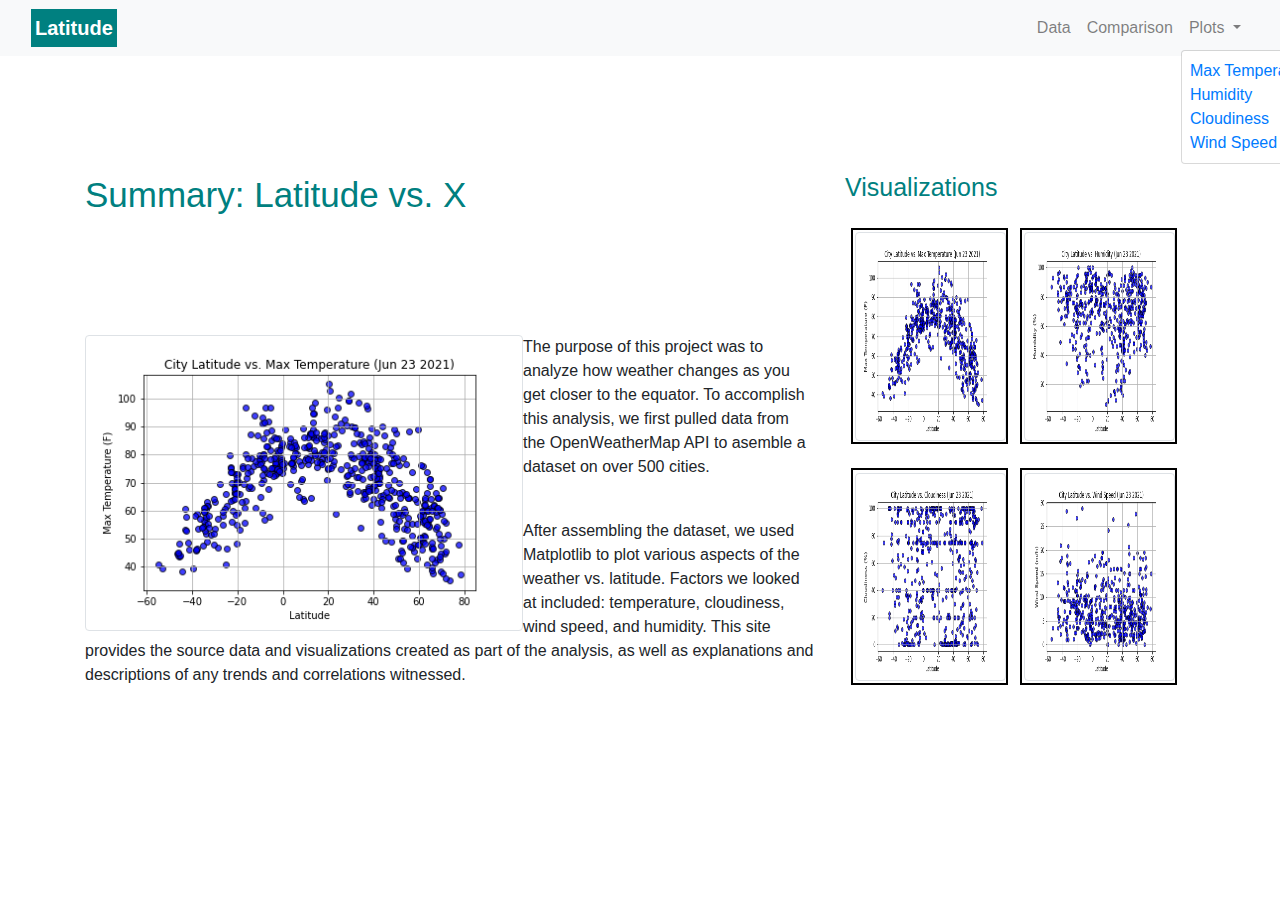
<file: index.html>
<!DOCTYPE html>
<html lang="en">

<head>
  <meta charset="UTF-8">
  <title>Data Visualizations</title>
  <link rel="stylesheet" href="https://stackpath.bootstrapcdn.com/bootstrap/4.3.1/css/bootstrap.min.css" integrity="sha384-ggOyR0iXCbMQv3Xipma34MD+dH/1fQ784/j6cY/iJTQUOhcWr7x9JvoRxT2MZw1T" crossorigin="anonymous">
  <link rel="stylesheet" href="Resources/styles.css">
</head>

<body>
  
  <nav class="navbar navbar-expand-lg navbar-light bg-light">
    <div class="container-fluid ">
      <a class="navbar-brand" id = "Latitude" href="index.html">Latitude</a>
      <button class="navbar-toggler" type="button" data-bs-toggle="collapse" data-bs-target="#navbarNavDropdown" aria-controls="navbarNavDropdown" aria-expanded="false" aria-label="Toggle navigation">
        <span class="navbar-toggler-icon"></span>
      </button>
      <div class="collapse navbar-collapse" id="navbarNavDropdown">
        <ul class="navbar-nav ml-auto">
          <li class="nav-item">
            <a class="nav-link" href="table.html">Data</a>
          </li>
          <li class="nav-item">
            <a class="nav-link" href="comparisons.html">Comparison</a>
          </li>
          <li class="nav-item dropdown">
            <a href="#" class="nav-link dropdown-toggle" data-toggle="dropdown" role="button" aria-haspopup="true" aria-expanded="false">Plots <span class="caret"></span></a>
            <ul class="nav-link dropdown-menu" aria-labelledby="navbarDropdownMenuLink">
             <li><a href="max_temperature.html">Max Temperature</a></li>
              <li><a href="humidity.html">Humidity</a></li>
              <li><a href="cloudiness.html">Cloudiness</a></li>
              <li><a href="windspeed.html">Wind Speed</a></li>
            </ul>
          </li>
        </ul>
      </div>
    </div>
  </nav>
 
  <div class="container landing_page_title">
    <div class="row" >
      <div class="col-8">
        Summary: Latitude vs. X
      </div>
      <div class="col-4">
        Visualizations
      </div>
    </div>
  </div>
  <div class="container lp_summary">
    <div class="row" >
      <div class="col-md-8" >
        <article>
         <img src="visualizations/figure_1.png" class="img-thumbnail" alt="Summary" id="viz1" >
        <p >The purpose of this project was to analyze how weather changes as you get closer to the equator. To accomplish this analysis, we first pulled data from the OpenWeatherMap API to asemble a dataset on over 500 cities. </p> 
        <br>
        <p >After assembling the dataset, we used Matplotlib to plot various aspects of the weather vs. latitude. Factors we looked at included:  temperature, cloudiness, wind speed, and humidity.  This site provides the source data and visualizations created as part of the analysis, as well as explanations and descriptions of any trends and correlations witnessed.</p>
        
        </article>
      </div>
      <div class="col-md-4">
        <a href="max_temperature.html">
          <img src="visualizations/figure_1.png" class=img-thumbnail alt="Latitude vs Max Temp" >
        </a>
        <a href="humidity.html">
          <img src="visualizations/figure_2.png" class=img-thumbnail alt="Latitude vs Humidity" >
        </a>
        <a href="cloudiness.html">
          <img src="visualizations/figure_3.png" class=img-thumbnail alt="Latitude vs Cloudiness" >
        </a>
        <a href="windspeed.html">
          <img src="visualizations/figure_4.png" class=img-thumbnail  alt="Latitude vs Wind Speed" >
        </a>
        
      </div>
    </div>
  </div> 

  
</body>

</html>
</file>
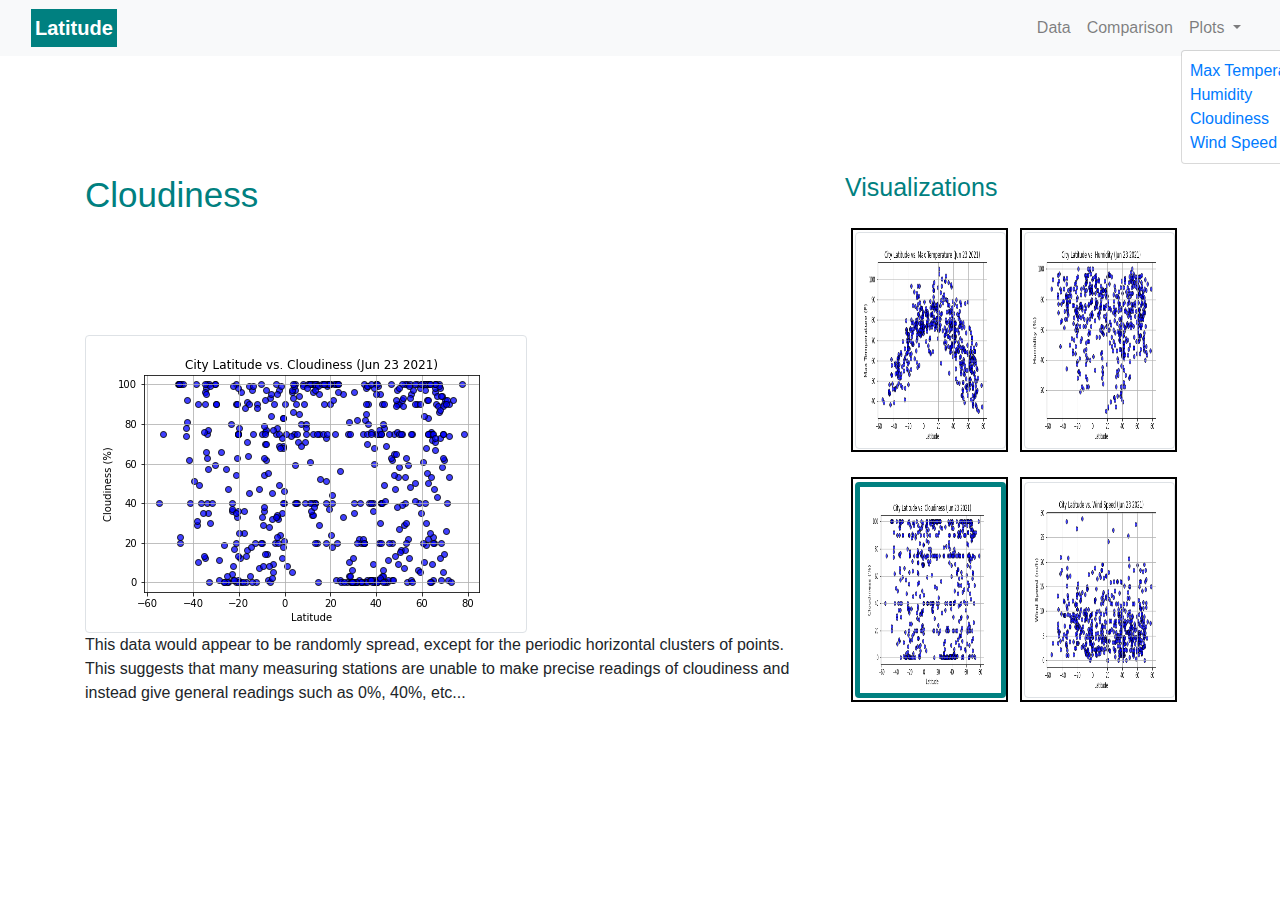
<file: cloudiness.html>
<!DOCTYPE html>
<html lang="en">

<head>
  <meta charset="UTF-8">
  <title>Cloudiness</title>
  <link rel="stylesheet" href="https://stackpath.bootstrapcdn.com/bootstrap/4.3.1/css/bootstrap.min.css" integrity="sha384-ggOyR0iXCbMQv3Xipma34MD+dH/1fQ784/j6cY/iJTQUOhcWr7x9JvoRxT2MZw1T" crossorigin="anonymous">
  <link rel="stylesheet" href="Resources/styles.css">
</head>

<body>
  
  <nav class="navbar navbar-expand-lg navbar-light bg-light">
    <div class="container-fluid ">
      <a class="navbar-brand" id = "Latitude" href="index.html">Latitude</a>
      <button class="navbar-toggler" type="button" data-bs-toggle="collapse" data-bs-target="#navbarNavDropdown" aria-controls="navbarNavDropdown" aria-expanded="false" aria-label="Toggle navigation">
        <span class="navbar-toggler-icon"></span>
      </button>
      <div class="collapse navbar-collapse" id="navbarNavDropdown">
        <ul class="navbar-nav ml-auto">
          <li class="nav-item">
            <a class="nav-link" href="table.html">Data</a>
          </li>
          <li class="nav-item">
            <a class="nav-link" href="comparisons.html">Comparison</a>
          </li>
          <li class="nav-item dropdown">
            <a href="#" class="nav-link dropdown-toggle" data-toggle="dropdown" role="button" aria-haspopup="true" aria-expanded="false">Plots <span class="caret"></span></a>
            <ul class="nav-link dropdown-menu" aria-labelledby="navbarDropdownMenuLink">
             <li><a href="max_temperature.html">Max Temperature</a></li>
              <li><a href="humidity.html">Humidity</a></li>
              <li><a href="cloudiness.html">Cloudiness</a></li>
              <li><a href="windspeed.html">Wind Speed</a></li>
            </ul>
          </li>
        </ul>
      </div>
    </div>
  </nav>
 
  <div class="container landing_page_title">
    <div class="row" >
      <div class="col-8">
        Cloudiness
      </div>
      <div class="col-4">
        Visualizations
      </div>
    </div>
  </div>
  <div class="container lp_summary">
    <div class="row" >
      <div class="col-md-8" >
        <article>
         <img src="visualizations/figure_3.png" class="img-thumbnail" alt="Cloudiness" >
         <p>This data would appear to be randomly spread, except for the periodic horizontal clusters of points.  This suggests that many measuring stations are unable to make precise readings of cloudiness and instead give general readings such as 0%, 40%, etc... </p>
        
        
        </article>
      </div>
      <div class="col-md-4">
        <a href="max_temperature.html">
          <img src="visualizations/figure_1.png" class=img-thumbnail alt="Latitude vs Max Temp" >
        </a>
        <a href="humidity.html">
          <img src="visualizations/figure_2.png" class=img-thumbnail alt="Latitude vs Humidity" >
        </a>
        <a href="cloudiness.html">
          <img src="visualizations/figure_3.png" class=img-thumbnail alt="Latitude vs Cloudiness" id="deepdive" >
        </a>
        <a href="windspeed.html">
          <img src="visualizations/figure_4.png" class=img-thumbnail  alt="Latitude vs Wind Speed" >
        </a>
        
        
      </div>
    </div>
  </div> 

  
</body>

</html>
</file>
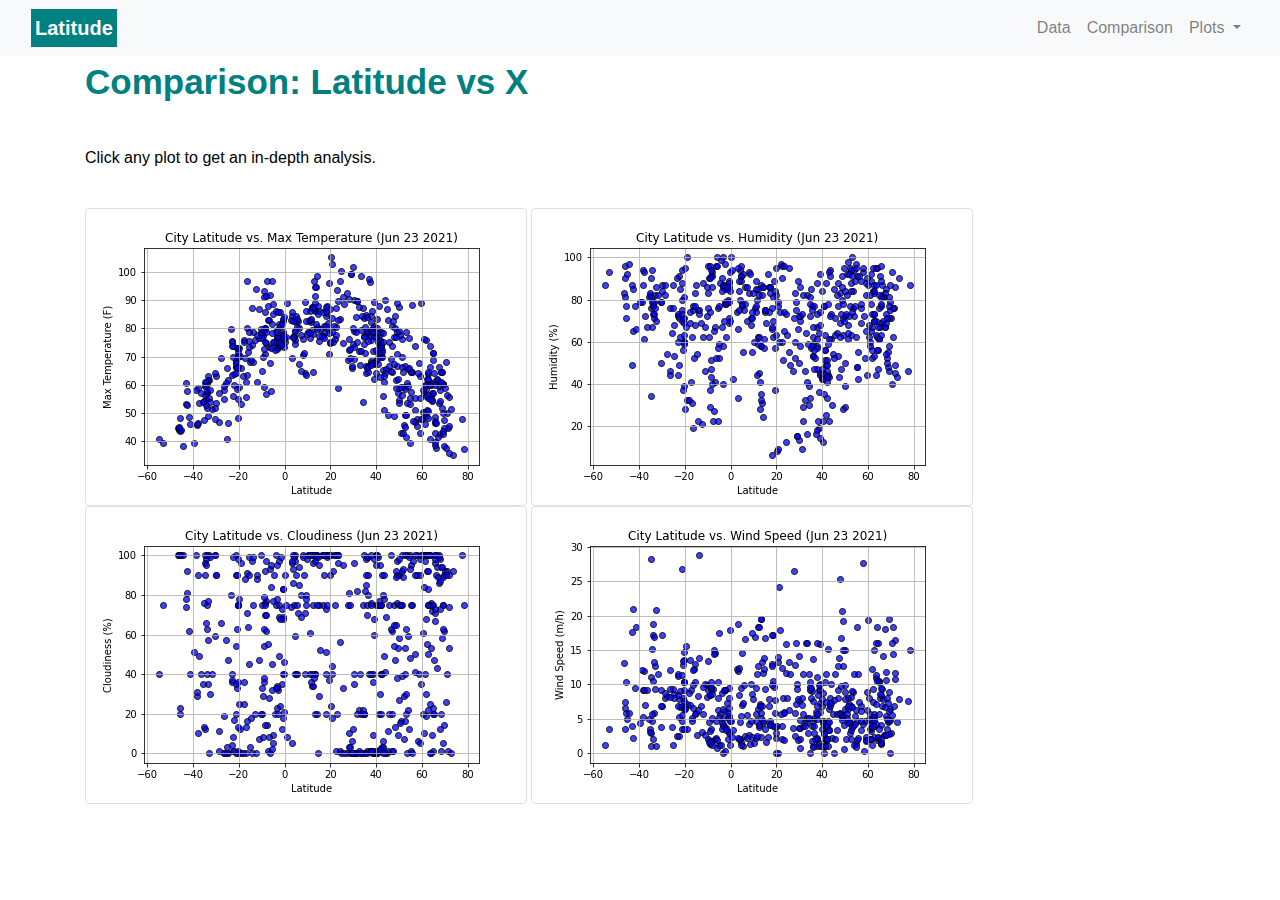
<file: comparisons.html>
<!DOCTYPE html>
<html lang="en">

<head>
  <meta charset="UTF-8">
  <title>Comparisons</title>
  <link rel="stylesheet" href="https://stackpath.bootstrapcdn.com/bootstrap/4.3.1/css/bootstrap.min.css" integrity="sha384-ggOyR0iXCbMQv3Xipma34MD+dH/1fQ784/j6cY/iJTQUOhcWr7x9JvoRxT2MZw1T" crossorigin="anonymous">
  <link rel="stylesheet" href="Resources/styles.css">
</head>

<body>

  <nav class="navbar navbar-expand-lg navbar-light bg-light">
    <div class="container-fluid ">
      <a class="navbar-brand" id = "Latitude" href="index.html">Latitude</a>
      <button class="navbar-toggler" type="button" data-bs-toggle="collapse" data-bs-target="#navbarNavDropdown" aria-controls="navbarNavDropdown" aria-expanded="false" aria-label="Toggle navigation">
        <span class="navbar-toggler-icon"></span>
      </button>
      <div class="collapse navbar-collapse" id="navbarNavDropdown">
        <ul class="navbar-nav ml-auto">
          <li class="nav-item">
            <a class="nav-link" href="table.html">Data</a>
          </li>
          <li class="nav-item">
            <a class="nav-link" href="comparisons.html">Comparison</a>
          </li>
          <li class="nav-item dropdown">
            <a class="nav-link dropdown-toggle" href="#" id="navbarDropdownMenuLink" role="button" data-bs-toggle="dropdown" aria-expanded="false">
              Plots
            </a>
            <ul class="dropdown-menu" aria-labelledby="navbarDropdownMenuLink">
              <li><a class="dropdown-item" href="max_temperature.html">Max Temperature</a></li>
              <li><a class="dropdown-item" href="humidity.html">Humidity</a></li>
              <li><a class="dropdown-item" href="cloudiness.html">Cloudiness</a></li>
              <li><a class="dropdown-item" href="#">Wind Speed</a></li>
            </ul>
          </li>
        </ul>
      </div>
    </div>
  </nav>
  
  <div class="container data_title">
    <div class="row" >
      <div class="col-12">
        Comparison: Latitude vs X
      </div>
    </div>
  </div>

  <div class="container data_body">
    <div class="row" >
      <div class="col-12">
        Click any plot to get an in-depth analysis.
      </div>
    </div>
  </div>

   <div class="container comparisons_images">
    <div class="row" >
      <div class="col-12">
        <a href="max_temperature.html">
            <img src="visualizations/figure_1.png" class=img-thumbnail alt="Latitude vs Max Temp" >
        </a>
        <a href="humidity.html">
            <img src="visualizations/figure_2.png" class=img-thumbnail alt="Latitude vs Humidity" >
        </a>
        <a href="cloudiness.html">
            <img src="visualizations/figure_3.png" class=img-thumbnail alt="Latitude vs Cloudiness" >
        </a>
        <a href="windspeed.html">
            <img src="visualizations/figure_4.png" class=img-thumbnail  alt="Latitude vs Wind Speed" >
        </a>
      </div>
    </div>
  </div>
</file>
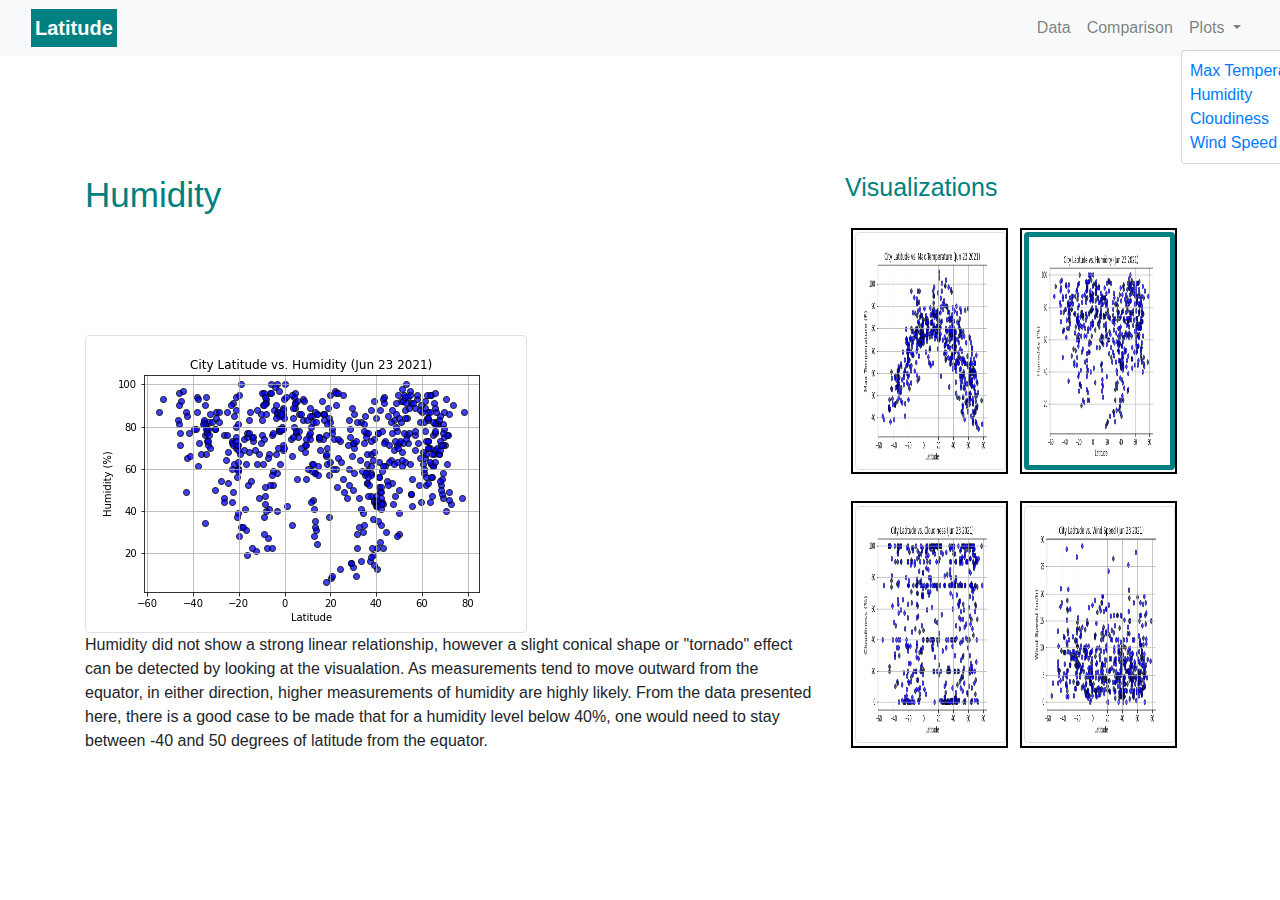
<file: humidity.html>
<!DOCTYPE html>
<html lang="en">

<head>
  <meta charset="UTF-8">
  <title>Humidity</title>
  <link rel="stylesheet" href="https://stackpath.bootstrapcdn.com/bootstrap/4.3.1/css/bootstrap.min.css" integrity="sha384-ggOyR0iXCbMQv3Xipma34MD+dH/1fQ784/j6cY/iJTQUOhcWr7x9JvoRxT2MZw1T" crossorigin="anonymous">
  <link rel="stylesheet" href="Resources/styles.css">
</head>

<body>
  
  <nav class="navbar navbar-expand-lg navbar-light bg-light">
    <div class="container-fluid ">
      <a class="navbar-brand" id = "Latitude" href="index.html">Latitude</a>
      <button class="navbar-toggler" type="button" data-bs-toggle="collapse" data-bs-target="#navbarNavDropdown" aria-controls="navbarNavDropdown" aria-expanded="false" aria-label="Toggle navigation">
        <span class="navbar-toggler-icon"></span>
      </button>
      <div class="collapse navbar-collapse" id="navbarNavDropdown">
        <ul class="navbar-nav ml-auto">
          <li class="nav-item">
            <a class="nav-link" href="table.html">Data</a>
          </li>
          <li class="nav-item">
            <a class="nav-link" href="comparisons.html">Comparison</a>
          </li>
          <li class="nav-item dropdown">
            <a href="#" class="nav-link dropdown-toggle" data-toggle="dropdown" role="button" aria-haspopup="true" aria-expanded="false">Plots <span class="caret"></span></a>
            <ul class="nav-link dropdown-menu" aria-labelledby="navbarDropdownMenuLink">
             <li><a href="max_temperature.html">Max Temperature</a></li>
              <li><a href="humidity.html">Humidity</a></li>
              <li><a href="cloudiness.html">Cloudiness</a></li>
              <li><a href="windspeed.html">Wind Speed</a></li>
            </ul>
          </li>
        </ul>
      </div>
    </div>
  </nav>
 
  <div class="container landing_page_title">
    <div class="row" >
      <div class="col-8">
        Humidity
      </div>
      <div class="col-4">
        Visualizations
      </div>
    </div>
  </div>
  <div class="container lp_summary">
    <div class="row" >
      <div class="col-md-8" >
        <article>
         <img src="visualizations/figure_2.png" class="img-thumbnail" alt="Humidity" >
         <p>Humidity did not show a strong linear relationship, however a slight conical shape or "tornado" effect can be detected by looking at the visualation.  As measurements tend to move outward from the equator, in either direction, higher measurements of humidity are highly likely.  From the data presented here, there is a good case to be made that for a humidity level below 40%, one would need to stay between -40 and 50 degrees of latitude from the equator. </p>
        
        
        </article>
      </div>
      <div class="col-md-4">
        <a href="max_temperature.html">
          <img src="visualizations/figure_1.png" class=img-thumbnail alt="Latitude vs Max Temp" >
        </a>
        <a href="humidity.html">
          <img src="visualizations/figure_2.png" class=img-thumbnail alt="Latitude vs Humidity" id="deepdive" >
        </a>
        <a href="cloudiness.html">
          <img src="visualizations/figure_3.png" class=img-thumbnail alt="Latitude vs Cloudiness" >
        </a>
        <a href="windspeed.html">
          <img src="visualizations/figure_4.png" class=img-thumbnail  alt="Latitude vs Wind Speed" >
        </a>
        
        
      </div>
    </div>
  </div> 

  
</body>

</html>
</file>
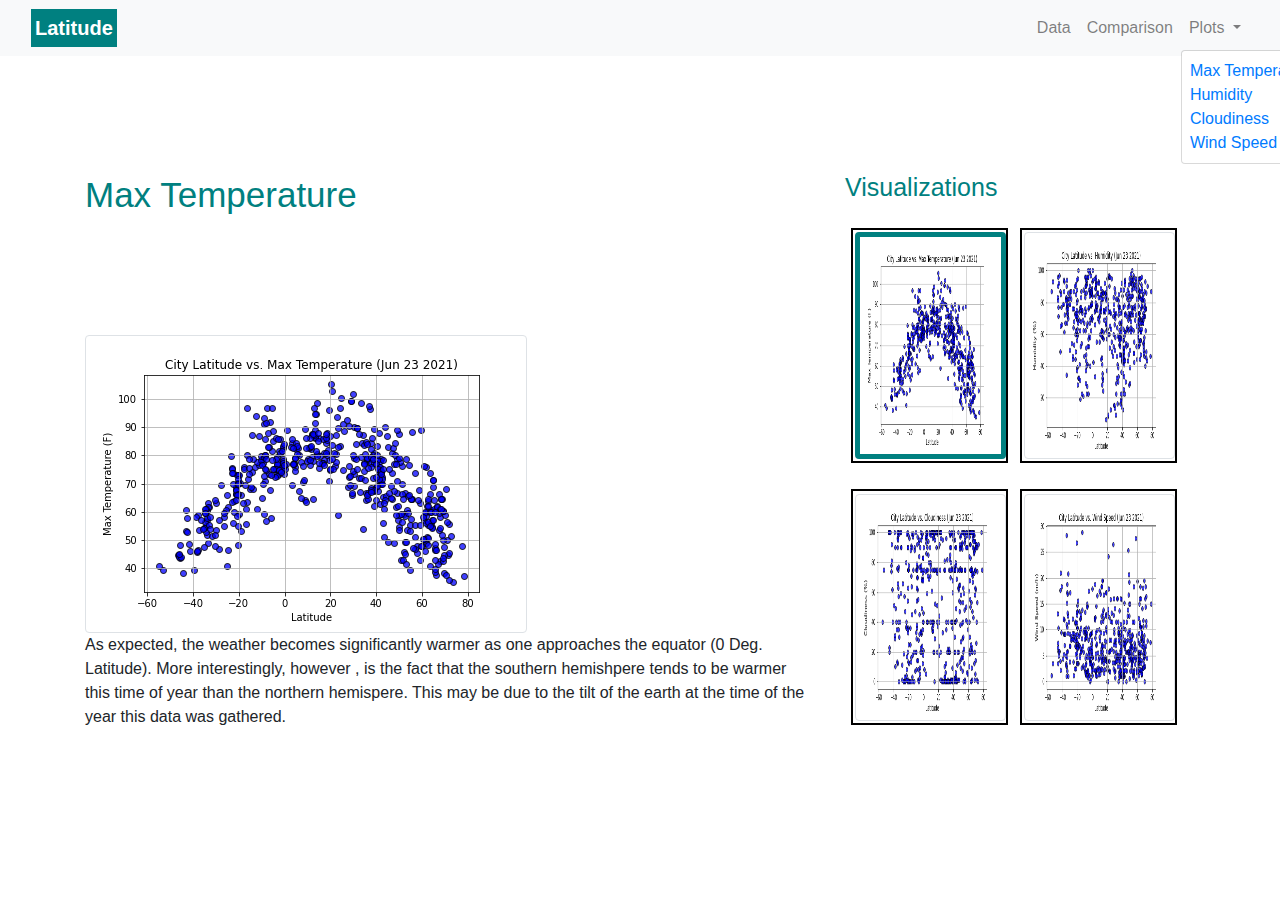
<file: max_temperature.html>
<!DOCTYPE html>
<html lang="en">

<head>
  <meta charset="UTF-8">
  <title>Max Temperature</title>
  <link rel="stylesheet" href="https://stackpath.bootstrapcdn.com/bootstrap/4.3.1/css/bootstrap.min.css" integrity="sha384-ggOyR0iXCbMQv3Xipma34MD+dH/1fQ784/j6cY/iJTQUOhcWr7x9JvoRxT2MZw1T" crossorigin="anonymous">
  <link rel="stylesheet" href="Resources/styles.css">
</head>

<body>
  
  <nav class="navbar navbar-expand-lg navbar-light bg-light">
    <div class="container-fluid ">
      <a class="navbar-brand" id = "Latitude" href="index.html">Latitude</a>
      <button class="navbar-toggler" type="button" data-bs-toggle="collapse" data-bs-target="#navbarNavDropdown" aria-controls="navbarNavDropdown" aria-expanded="false" aria-label="Toggle navigation">
        <span class="navbar-toggler-icon"></span>
      </button>
      <div class="collapse navbar-collapse" id="navbarNavDropdown">
        <ul class="navbar-nav ml-auto">
          <li class="nav-item">
            <a class="nav-link" href="table.html">Data</a>
          </li>
          <li class="nav-item">
            <a class="nav-link" href="comparisons.html">Comparison</a>
          </li>
          <li class="nav-item dropdown">
            <a href="#" class="nav-link dropdown-toggle" data-toggle="dropdown" role="button" aria-haspopup="true" aria-expanded="false">Plots <span class="caret"></span></a>
            <ul class="nav-link dropdown-menu" aria-labelledby="navbarDropdownMenuLink">
             <li><a href="max_temperature.html">Max Temperature</a></li>
              <li><a href="humidity.html">Humidity</a></li>
              <li><a href="cloudiness.html">Cloudiness</a></li>
              <li><a href="windspeed.html">Wind Speed</a></li>
            </ul>
          </li>
        </ul>
      </div>
    </div>
  </nav>
 
  <div class="container landing_page_title">
    <div class="row" >
      <div class="col-8">
        Max Temperature
      </div>
      <div class="col-4">
        Visualizations
      </div>
    </div>
  </div>
  <div class="container lp_summary">
    <div class="row" >
      <div class="col-md-8" >
        <article>
         <img src="visualizations/figure_1.png" class="img-thumbnail" alt="Temperature" >
         <p>As expected, the weather becomes significantly warmer as one approaches the equator (0 Deg. Latitude). More interestingly, however , is the fact that the southern hemishpere tends to be warmer this time of year than the northern hemispere.  This may be due to the tilt of the earth at the time of the year this data was gathered. </p>
        
        
        </article>
      </div>
      <div class="col-md-4">
        <a href="max_temperature.html">
          <img src="visualizations/figure_1.png" class=img-thumbnail alt="Latitude vs Max Temp" id="deepdive" >
        </a>
        <a href="humidity.html">
          <img src="visualizations/figure_2.png" class=img-thumbnail alt="Latitude vs Humidity" >
        </a>
        <a href="cloudiness.html">
          <img src="visualizations/figure_3.png" class=img-thumbnail alt="Latitude vs Cloudiness" >
        </a>
        <a href="windspeed.html">
          <img src="visualizations/figure_4.png" class=img-thumbnail  alt="Latitude vs Wind Speed" >
        </a>
        
        
      </div>
    </div>
  </div> 

  
</body>

</html>
</file>
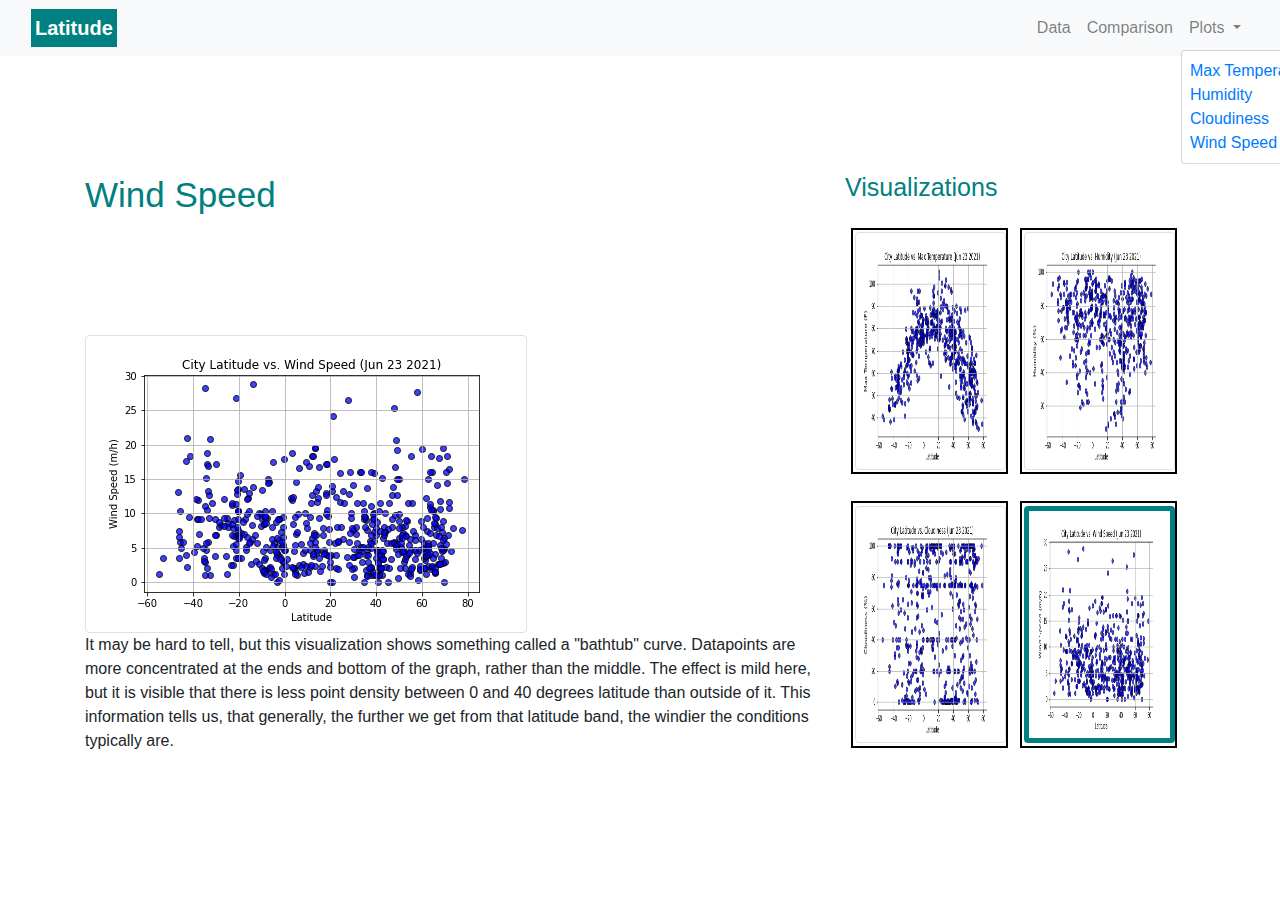
<file: windspeed.html>
<!DOCTYPE html>
<html lang="en">

<head>
  <meta charset="UTF-8">
  <title>Wind Speed</title>
  <link rel="stylesheet" href="https://stackpath.bootstrapcdn.com/bootstrap/4.3.1/css/bootstrap.min.css" integrity="sha384-ggOyR0iXCbMQv3Xipma34MD+dH/1fQ784/j6cY/iJTQUOhcWr7x9JvoRxT2MZw1T" crossorigin="anonymous">
  <link rel="stylesheet" href="Resources/styles.css">
</head>

<body>
  
  <nav class="navbar navbar-expand-lg navbar-light bg-light">
    <div class="container-fluid ">
      <a class="navbar-brand" id = "Latitude" href="index.html">Latitude</a>
      <button class="navbar-toggler" type="button" data-bs-toggle="collapse" data-bs-target="#navbarNavDropdown" aria-controls="navbarNavDropdown" aria-expanded="false" aria-label="Toggle navigation">
        <span class="navbar-toggler-icon"></span>
      </button>
      <div class="collapse navbar-collapse" id="navbarNavDropdown">
        <ul class="navbar-nav ml-auto">
          <li class="nav-item">
            <a class="nav-link" href="table.html">Data</a>
          </li>
          <li class="nav-item">
            <a class="nav-link" href="comparisons.html">Comparison</a>
          </li>
          <li class="nav-item dropdown">
            <a href="#" class="nav-link dropdown-toggle" data-toggle="dropdown" role="button" aria-haspopup="true" aria-expanded="false">Plots <span class="caret"></span></a>
            <ul class="nav-link dropdown-menu" aria-labelledby="navbarDropdownMenuLink">
             <li><a href="max_temperature.html">Max Temperature</a></li>
              <li><a href="humidity.html">Humidity</a></li>
              <li><a href="cloudiness.html">Cloudiness</a></li>
              <li><a href="windspeed.html">Wind Speed</a></li>
            </ul>
            </ul>
          </li>
        </ul>
      </div>
    </div>
  </nav>
 
  <div class="container landing_page_title">
    <div class="row" >
      <div class="col-8">
        Wind Speed
      </div>
      <div class="col-4">
        Visualizations
      </div>
    </div>
  </div>
  <div class="container lp_summary">
    <div class="row" >
      <div class="col-md-8" >
        <article>
         <img src="visualizations/figure_4.png" class="img-thumbnail" alt="Humidity" >
         <p>It may be hard to tell, but this visualization shows something called a "bathtub" curve.  Datapoints are more concentrated at the ends and bottom of the graph, rather than the middle.  The effect is mild here, but it is visible that there is less point density between 0 and 40 degrees latitude than outside of it.  This information tells us, that generally, the further we get from that latitude band, the windier the conditions typically are.   </p>
        
        
        </article>
      </div>
      <div class="col-md-4">
        <a href="max_temperature.html">
          <img src="visualizations/figure_1.png" class=img-thumbnail alt="Latitude vs Max Temp" >
        </a>
        <a href="humidity.html">
          <img src="visualizations/figure_2.png" class=img-thumbnail alt="Latitude vs Humidity" >
        </a>
        <a href="cloudiness.html">
          <img src="visualizations/figure_3.png" class=img-thumbnail alt="Latitude vs Cloudiness"  >
        </a>
        <a href="windspeed.html">
          <img src="visualizations/figure_4.png" class=img-thumbnail  alt="Latitude vs Wind Speed" id="deepdive" >
        </a>
        
        
      </div>
    </div>
  </div> 

  
</body>

</html>
</file>
<file: Resources/styles.css>
/* Add a black background color to the top navigation */

  .nav-item a:hover {background-color: teal;}
   
  .dropdown a:hover {background-color: teal;}
  
  
  .landing_page_title [class^=col-8] {Color:teal;
                           margin-top: 3cm;
                           font-size:35px;}
                      [class^=col-4] {Color:teal;
                           margin-top: 3cm;
                           font-size:25px;}

  .lp_summary [class^=col-md-8] {
          display: inline-block;
          margin-top: 3cm;
 }  
 
 .lp_summary >p {
     float:right;
 }   

 #viz1 {
     float:left;
     width: 60%;
 }

 .lp_summary [class^=col-md-4]{
   display: flex;
   flex-wrap: wrap;
 }

 .lp_summary [class^=col-md-4] img{
  width: 98%;
  height: 98%;
  float: left;
  margin: 1.66%;
  
}

.lp_summary [class^=col-md-4] a{
  width: 45%;
  height: 45%;
  float: left;
  margin: 1.66%;
  border: 2px solid black;
}

#Latitude {
    background-color: teal;
    border-width: 1px;
    color: white;
    font-weight: bold;
    padding: 4px;
}

.data_title [class^=col-12] {
  color: teal;
  font-size: 35px;
  font-weight: bold;
  margin-bottom: 1cm;
}

.data_body [class^=col-12] {
  color: black;
  font-size: 10;
  margin-bottom: 1cm;
}

.mtemp_summary >p {
  float:left;
}  

#deepdive {
  border-width: 5px;
  border-color: teal;
}
</file>
